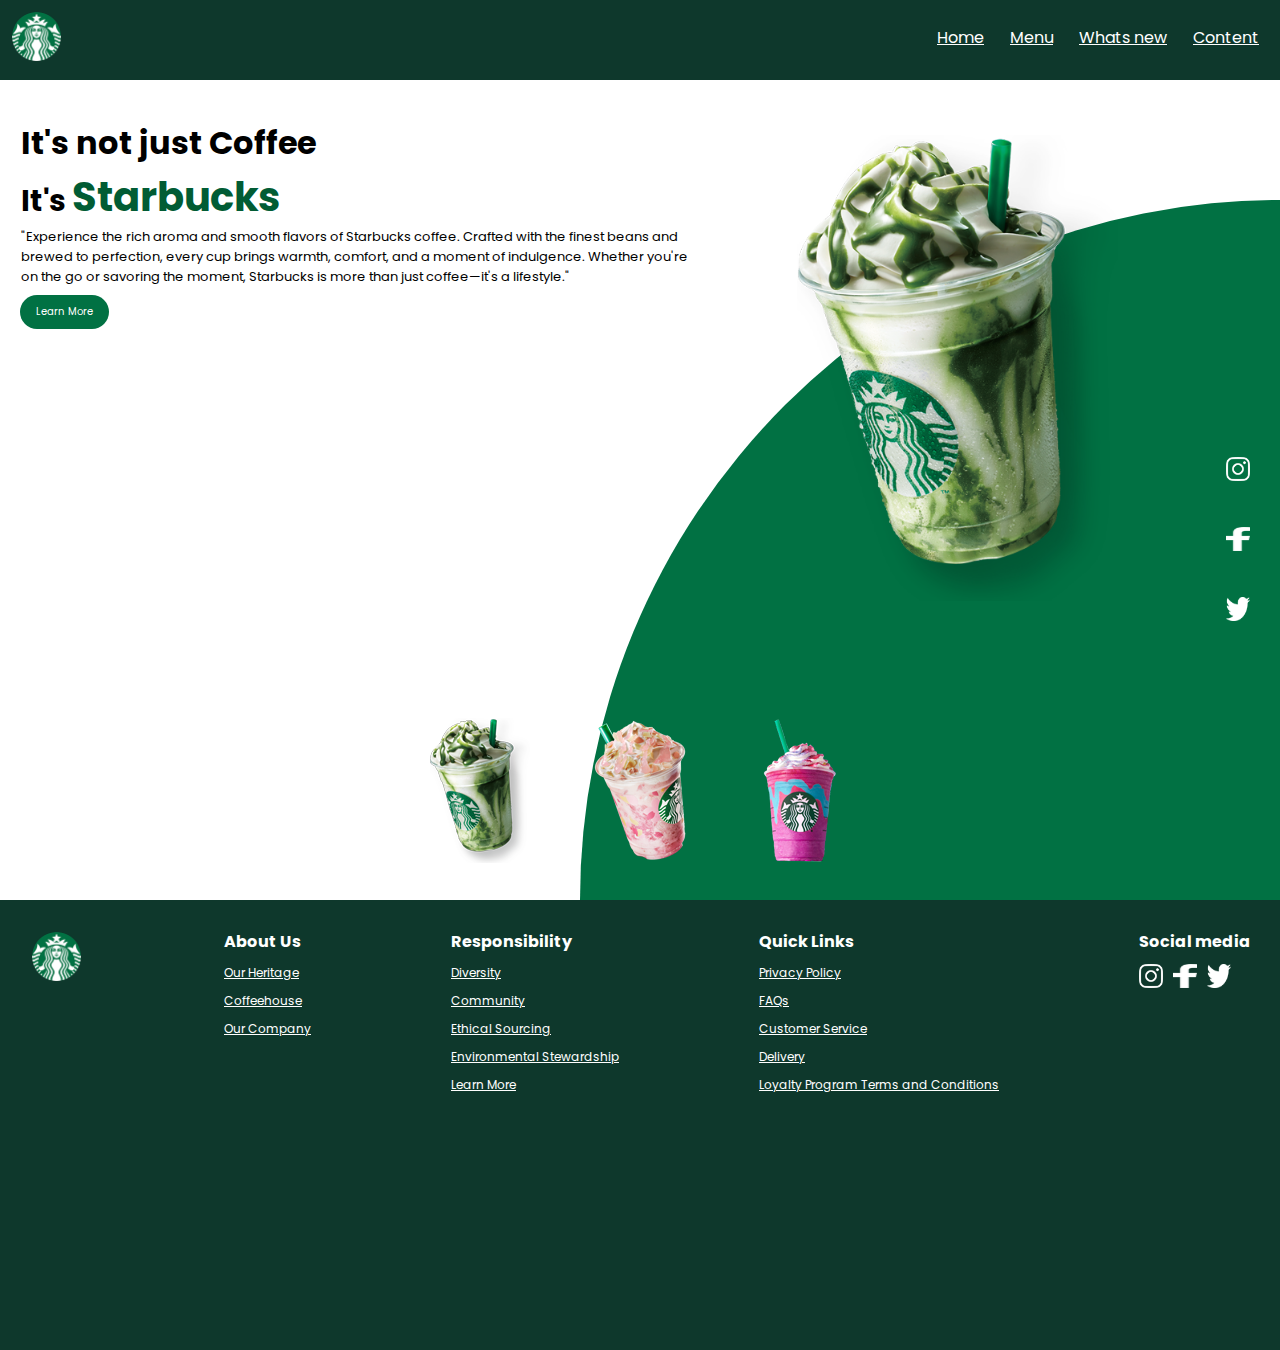
<file: index.html>
<!DOCTYPE html>
<html lang="en">
<head>
    <meta charset="UTF-8">
    <meta name="viewport" content="width=device-width, initial-scale=1.0">
    <title>Document</title>
    <link rel="stylesheet" href="style.css">
</head>
<body>
 <nav>
  <div class="logo"><img src="assest/logo.png" alt=""></div>
  <div class="points">
    <a href="index.html">Home</a>
    <a href="menu.html">Menu</a>
    <a href="news.html">Whats new</a>
    <a href="content.html">Content</a>
  </div>
 </nav>
 <div class="body">
    <div class="left">
         <div class="heading">
          <div ><h1>It's not just Coffee</h1></div>
          <div class="Second">It's <span >Starbucks</span></div> 
         </div>
         <div class="paragraph">"Experience the rich aroma and smooth flavors of Starbucks coffee. Crafted with the finest beans and brewed to perfection, every cup brings warmth, comfort, and a moment of indulgence. Whether you're on the go or savoring the moment, Starbucks is more than just coffee—it's a lifestyle."</div>
          <div class="learn"><button class="learn-btn">Learn More</button></div>
          <div id="modal" class="modal">
            <div class="modal-content">
                <span class="close-btn">&times;</span>
                <h2>More Than Just Coffee</h2>
                <p>At Starbucks, we serve more than coffee; we serve experiences. Every cup is brewed with passion and crafted for perfection. Whether you're here to work, relax, or connect, Starbucks is your home away from home.</p>
            </div>
        </div>
    </div>
    <div class="right">
      <div class="circle"></div>
      <img class="starbucks" src="assest/img1.png" alt="">
    </div>
    <div>
       <ul class="thumb">
          <li><img src="assest/thumb1.png" onclick="imgSlider('assest/img1.png');changeCircleColor('#017143')"></li>
          <li><img src="assest/thumb2.png" onclick="imgSlider('assest/img2.png');changeCircleColor('#83706a')"></li>
          <li><img src="assest/thumb3.png" onclick="imgSlider('assest/img3.png');changeCircleColor('#d752b1')"></li>
        </ul>
    </div>
   <div>
    <ul class="social">
      <li><button id="instagram"><img src="assest/instagram.png" alt=""></button></li>
      <li><button id="facebook"><img src="assest/facebook.png" alt=""></button></li>
      <li><button id="twitter"><img src="assest/twitter.png" alt=""></button></li>
    </ul>
   </div>
 
 </div>
 <footer>
   <div class="secondlogo">
    <img src="assest/logo.png" alt="">
   </div>
   <div class="point1">
    <span>About Us</span>
    <ul>
      <li><a href="#">Our Heritage</a></li>
      <li><a href="#">Coffeehouse</a></li>
      <li><a href="#">Our Company</a></li>
    </ul>
   </div>
   <div class="point1"> 
    <span> Responsibility</span>
    <ul>
    <li><a href="#">Diversity</a></li>
    <li><a href="#">Community</a></li>
    <li><a href="#">Ethical Sourcing</a></li>
    <li><a href="#">Environmental Stewardship</a></li>
    <li><a href="#">Learn More</a></li>
   </ul>
</div>
<div class="point1">
  <span>Quick Links</span> 
  <ul>
    <li><a href="#">Privacy Policy</a></li>
    <li><a href="#">FAQs</a></li>
    <li><a href="#">Customer Service</a></li>
    <li><a href="#">Delivery</a></li>
    <li><a href="#">Loyalty Program Terms and Conditions</a></li>
  </ul>
</div>
<div class="socialmedia">
  <span>Social media</span>
  <ul>
    <li><button id="instagram"><img src="assest/instagram.png" alt=""></button></li>
    <li><button id="facebook"><img src="assest/facebook.png" alt=""></button></li>
    <li><button id="twitter"><img src="assest/twitter.png" alt=""></button></li>
</ul></div>
 </footer>
 <script src="script.js"></script>
</body>
</html>
</file>
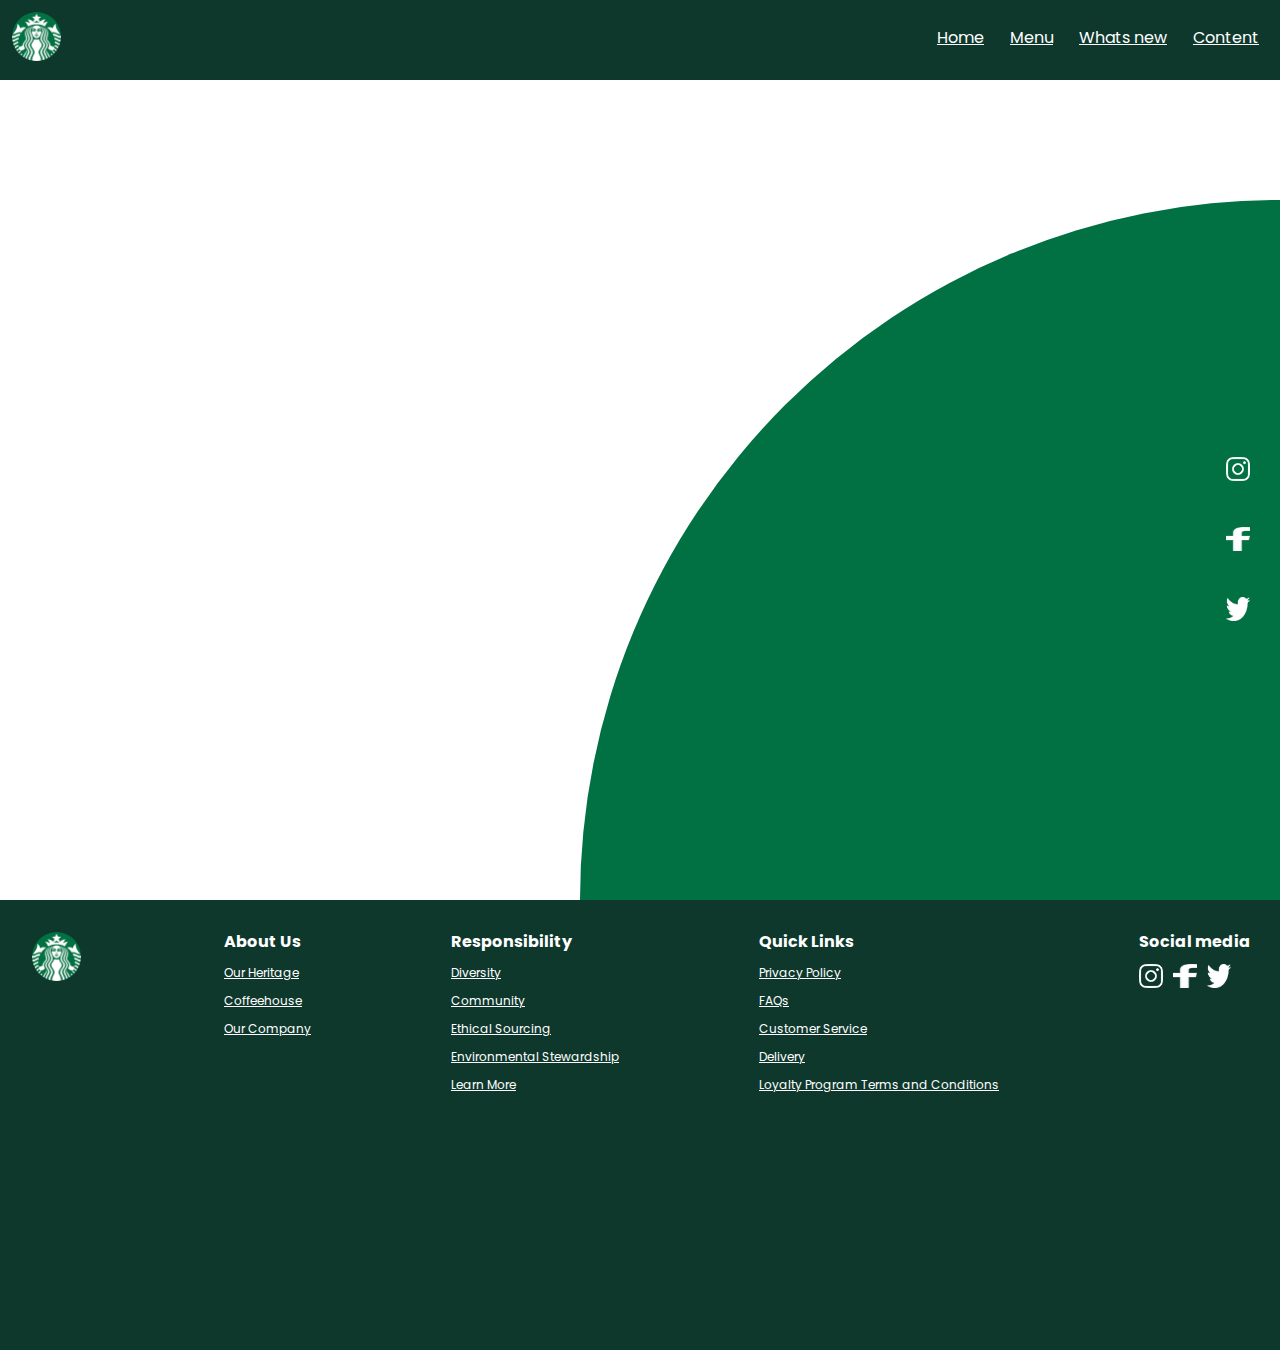
<file: content.html>
<!DOCTYPE html>
<html lang="en">
<head>
    <meta charset="UTF-8">
    <meta name="viewport" content="width=device-width, initial-scale=1.0">
    <title></title>
    <link rel="stylesheet" href="style.css">
</head>
<body>
    <nav>
        <div class="logo"><img src="assest/logo.png" alt=""></div>
        <div class="points">
          <a href="index.html">Home</a>
          <a href="menu.html">Menu</a>
          <a href="news.html">Whats new</a>
          <a href="Content.html">Content</a>
        </div>
       </nav>
       <div class="body">
        <div class="left">
     </div>
     <div class="right">
        <div class="circle">
        </div>
    </div>
    <div>
        <ul class="social">
          <li><button id="instagram"><img src="assest/instagram.png" alt=""></button></li>
          <li><button id="facebook"><img src="assest/facebook.png" alt=""></button></li>
          <li><button id="twitter"><img src="assest/twitter.png" alt=""></button></li>
        </ul>
       </div>
    </div>
       <footer>
        <div class="secondlogo">
         <img src="assest/logo.png" alt="">
        </div>
        <div class="point1">
         <span>About Us</span>
         <ul>
           <li><a href="#">Our Heritage</a></li>
           <li><a href="#">Coffeehouse</a></li>
           <li><a href="#">Our Company</a></li>
         </ul>
        </div>
        <div class="point1"> 
         <span> Responsibility</span>
         <ul>
         <li><a href="#">Diversity</a></li>
         <li><a href="#">Community</a></li>
         <li><a href="#">Ethical Sourcing</a></li>
         <li><a href="#">Environmental Stewardship</a></li>
         <li><a href="#">Learn More</a></li>
        </ul>
     </div>
     <div class="point1">
       <span>Quick Links</span> 
       <ul>
         <li><a href="#">Privacy Policy</a></li>
         <li><a href="#">FAQs</a></li>
         <li><a href="#">Customer Service</a></li>
         <li><a href="#">Delivery</a></li>
         <li><a href="#">Loyalty Program Terms and Conditions</a></li>
       </ul>
     </div>
     <div class="socialmedia">
       <span>Social media</span>
       <ul>
         <li><button id="instagram"><img src="assest/instagram.png" alt=""></button></li>
         <li><button id="facebook"><img src="assest/facebook.png" alt=""></button></li>
         <li><button id="twitter"><img src="assest/twitter.png" alt=""></button></li>
     </ul></div>
      </footer>
</body>
</html>
</file>
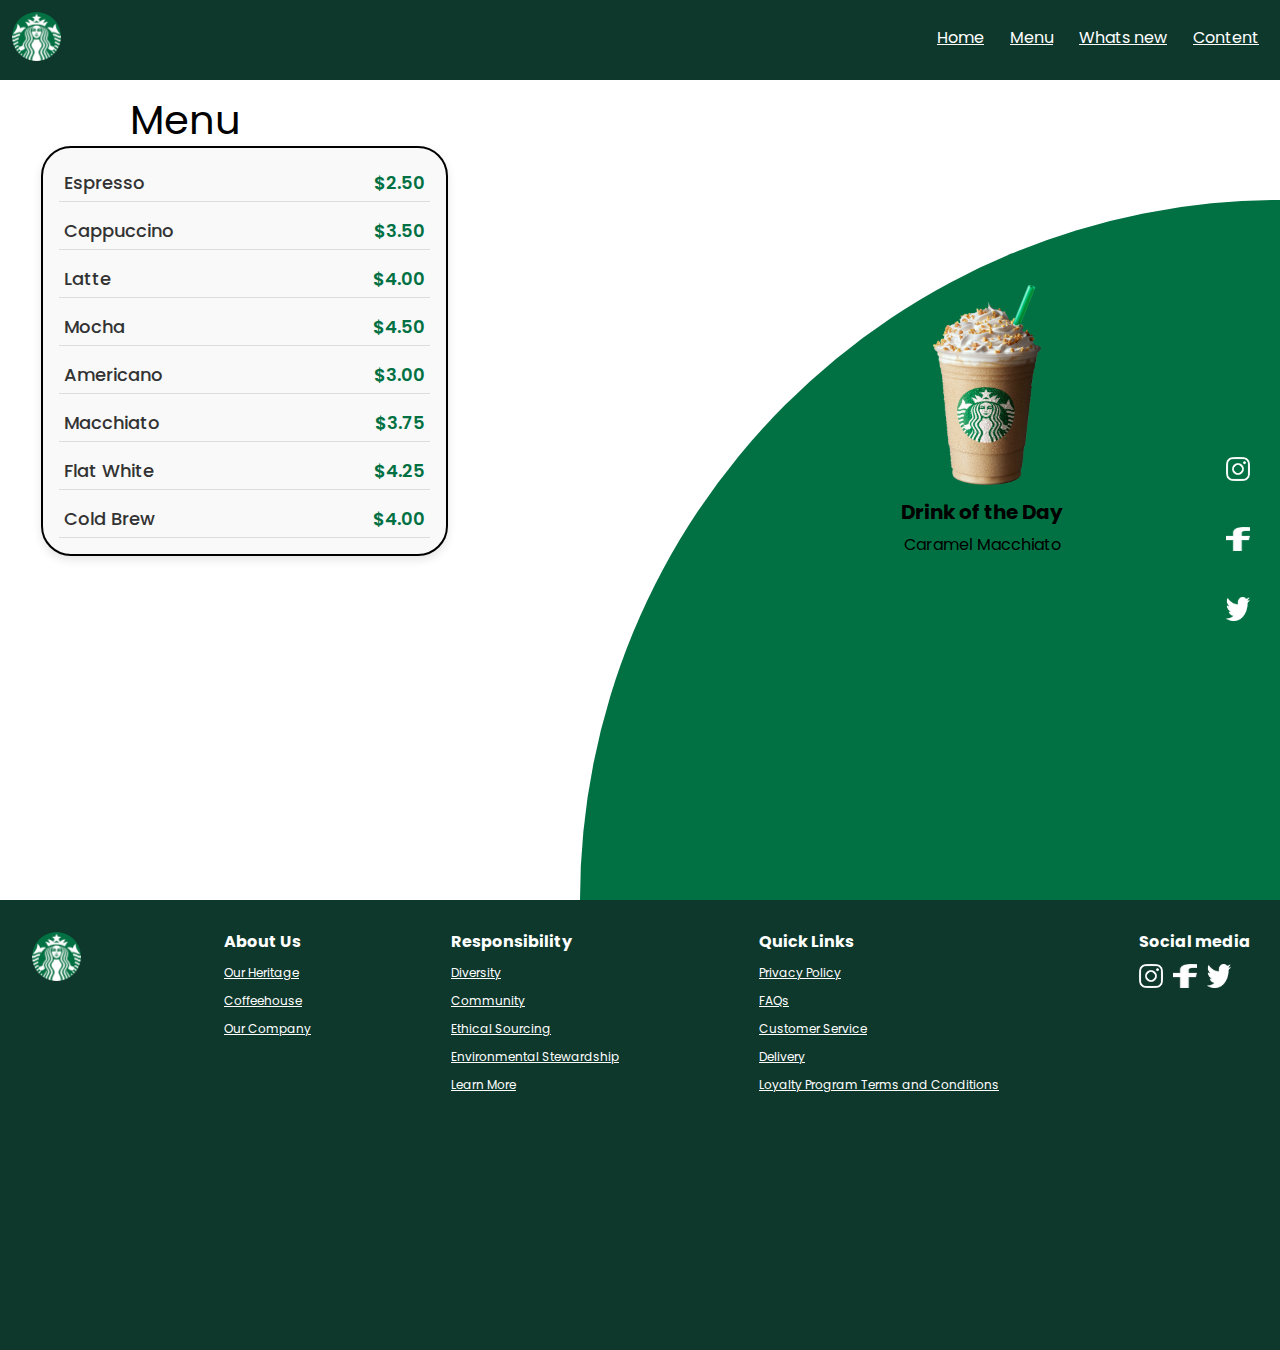
<file: menu.html>
<!DOCTYPE html>
<html lang="en">
<head>
    <meta charset="UTF-8">
    <meta name="viewport" content="width=device-width, initial-scale=1.0">
    <title>Document</title>
    <link rel="stylesheet" href="style.css">
</head>
<body>
 <nav>
  <div class="logo"><img src="assest/logo.png" alt=""></div>
  <div class="points">
    <a href="index.html">Home</a>
    <a href="menu.html">Menu</a>
    <a href="news.html">Whats new</a>
    <a href="Content.html">Content</a>
  </div>
 </nav>
 <div class="body">
    <div class="left">
        <div class="head">Menu</div>
        <div class="border">
            <div class="menu">
                <div class="menu-item">
                    <span class="item-name">Espresso</span>
                    <span class="item-price">$2.50</span>
                </div>
                <div class="menu-item">
                    <span class="item-name">Cappuccino</span>
                    <span class="item-price">$3.50</span>
                </div>
                <div class="menu-item">
                    <span class="item-name">Latte</span>
                    <span class="item-price">$4.00</span>
                </div>
                <div class="menu-item">
                    <span class="item-name">Mocha</span>
                    <span class="item-price">$4.50</span>
                </div>
                <div class="menu-item">
                    <span class="item-name">Americano</span>
                    <span class="item-price">$3.00</span>
                </div>
                <div class="menu-item">
                    <span class="item-name">Macchiato</span>
                    <span class="item-price">$3.75</span>
                </div>
                <div class="menu-item">
                    <span class="item-name">Flat White</span>
                    <span class="item-price">$4.25</span>
                </div>
                <div class="menu-item">
                    <span class="item-name">Cold Brew</span>
                    <span class="item-price">$4.00</span>
                </div>
        </div>
    </div>
    
 
 </div>
 <div class="right">
    <div class="circle">
        </div>
        <div class="featured-drink">
            <img src="assest/image.png" alt="Featured Drink">
            <h3>Drink of the Day</h3>
            <p>Caramel Macchiato</p>
    </div>
</div>
<div>
    <ul class="social">
      <li><button id="instagram"><img src="assest/instagram.png" alt=""></button></li>
      <li><button id="facebook"><img src="assest/facebook.png" alt=""></button></li>
      <li><button id="twitter"><img src="assest/twitter.png" alt=""></button></li>
    </ul>
   </div>
 </div>
 <footer>
    <div class="secondlogo">
     <img src="assest/logo.png" alt="">
    </div>
    <div class="point1">
     <span>About Us</span>
     <ul>
       <li><a href="#">Our Heritage</a></li>
       <li><a href="#">Coffeehouse</a></li>
       <li><a href="#">Our Company</a></li>
     </ul>
    </div>
    <div class="point1"> 
     <span> Responsibility</span>
     <ul>
     <li><a href="#">Diversity</a></li>
     <li><a href="#">Community</a></li>
     <li><a href="#">Ethical Sourcing</a></li>
     <li><a href="#">Environmental Stewardship</a></li>
     <li><a href="#">Learn More</a></li>
    </ul>
 </div>
 <div class="point1">
   <span>Quick Links</span> 
   <ul>
     <li><a href="#">Privacy Policy</a></li>
     <li><a href="#">FAQs</a></li>
     <li><a href="#">Customer Service</a></li>
     <li><a href="#">Delivery</a></li>
     <li><a href="#">Loyalty Program Terms and Conditions</a></li>
   </ul>
 </div>
 <div class="socialmedia">
   <span>Social media</span>
   <ul>
     <li><button id="instagram"><img src="assest/instagram.png" alt=""></button></li>
     <li><button id="facebook"><img src="assest/facebook.png" alt=""></button></li>
     <li><button id="twitter"><img src="assest/twitter.png" alt=""></button></li>
 </ul></div>
  </footer>
 <script src="script.js"></script>
</body>
</html>
</file>
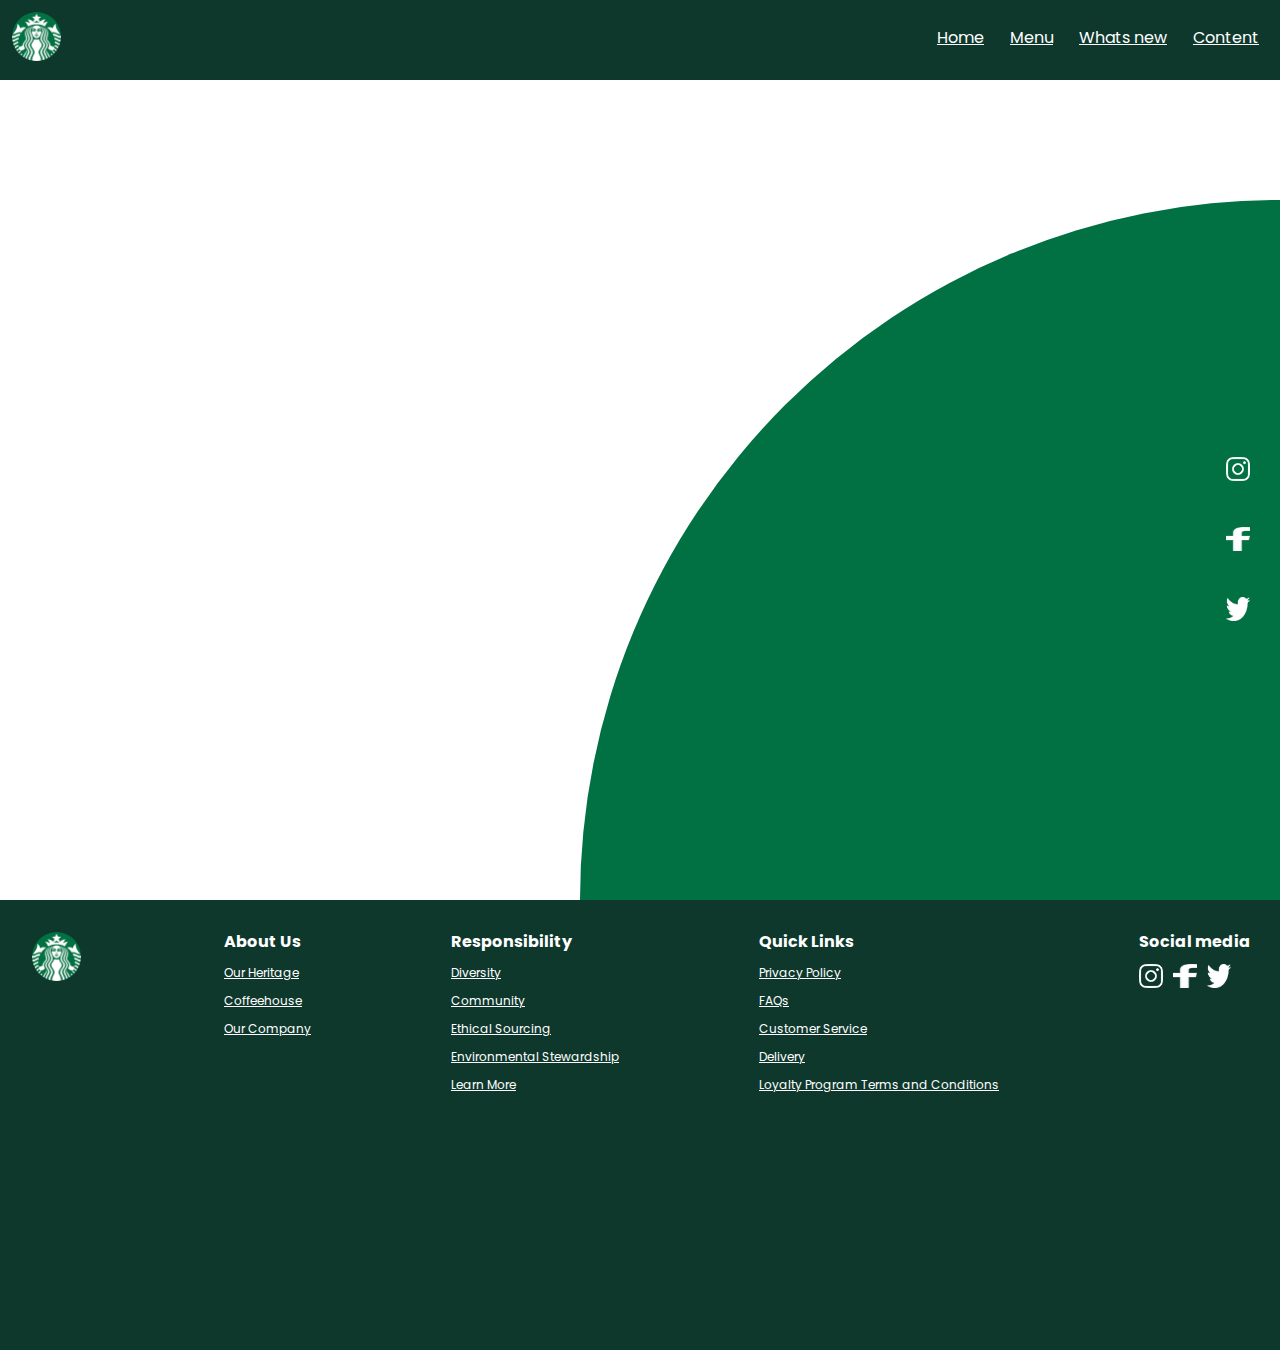
<file: news.html>
<!DOCTYPE html>
<html lang="en">
<head>
    <meta charset="UTF-8">
    <meta name="viewport" content="width=device-width, initial-scale=1.0">
    <title>Document</title>
    <link rel="stylesheet" href="style.css">
</head>
<body>
    <nav>
        <div class="logo"><img src="assest/logo.png" alt=""></div>
        <div class="points">
          <a href="index.html">Home</a>
          <a href="menu.html">Menu</a>
          <a href="news.html">Whats new</a>
          <a href="Content.html">Content</a>
        </div>
       </nav>
       <div class="body">
        <div class="left">
     </div>
     <div class="right">
        <div class="circle">
        </div>
    </div>
    <div>
        <ul class="social">
          <li><button id="instagram"><img src="assest/instagram.png" alt=""></button></li>
          <li><button id="facebook"><img src="assest/facebook.png" alt=""></button></li>
          <li><button id="twitter"><img src="assest/twitter.png" alt=""></button></li>
        </ul>
       </div>
    </div>
       <footer>
        <div class="secondlogo">
         <img src="assest/logo.png" alt="">
        </div>
        <div class="point1">
         <span>About Us</span>
         <ul>
           <li><a href="#">Our Heritage</a></li>
           <li><a href="#">Coffeehouse</a></li>
           <li><a href="#">Our Company</a></li>
         </ul>
        </div>
        <div class="point1"> 
         <span> Responsibility</span>
         <ul>
         <li><a href="#">Diversity</a></li>
         <li><a href="#">Community</a></li>
         <li><a href="#">Ethical Sourcing</a></li>
         <li><a href="#">Environmental Stewardship</a></li>
         <li><a href="#">Learn More</a></li>
        </ul>
     </div>
     <div class="point1">
       <span>Quick Links</span> 
       <ul>
         <li><a href="#">Privacy Policy</a></li>
         <li><a href="#">FAQs</a></li>
         <li><a href="#">Customer Service</a></li>
         <li><a href="#">Delivery</a></li>
         <li><a href="#">Loyalty Program Terms and Conditions</a></li>
       </ul>
     </div>
     <div class="socialmedia">
       <span>Social media</span>
       <ul>
         <li><button id="instagram"><img src="assest/instagram.png" alt=""></button></li>
         <li><button id="facebook"><img src="assest/facebook.png" alt=""></button></li>
         <li><button id="twitter"><img src="assest/twitter.png" alt=""></button></li>
     </ul></div>
      </footer>
</body>
</html>
</file>
<file: style.css>
@import url('https://fonts.googleapis.com/css2?family=Montserrat:wght@300;400;500;700&family=Nunito+Sans:ital,wght@0,400;0,700;0,800;1,300;1,700&family=Poppins:wght@400;500;600;700;800;900&display=swap');
* {
    margin: 0;
    padding: 0;
    font-family: 'Poppins', sans-serif;
    color: black;
}
nav{
    display: flex;
    justify-content: space-between;
    padding: 10px;
    background-color: #0e382c;
}

.points{
    margin-top: 15px;
}
.points a{
    padding: 11px;
    color: white;

}

.logo img{
    width: 49px;
    padding: 2px;
}
.left{
   width: 60%;
   height: 100vh;

   display: flex;
   flex-direction: column;
}

.heading{
    margin-left: -68px;
    margin-top: 39px;
}
.heading div{
    margin-left: 89px;
}
.paragraph{
    margin-left: 21px;
    margin-right: 49px;
    font-size:13px ;
}
.body{
    display: flex;
}
.right{
    width:40%;
    height: 10vh;
}
.circle {
    position: absolute;
    top: 0;
    left: 0;
    width: 100%;
    height: 100%;
    background: #017143;
    clip-path: circle(700px at right 900px); 
    transition: background 0.5s ease;
}
.right img{
width: 65%;
position: relative;
padding:55px;
}
.learn-btn {
    background-color: #017143;
color: white;
border: none;
padding: 9px 16px;
border-radius: 25px;
margin-left: 20px;
margin-top: 8px;
font-size: 10px;
cursor: pointer;
transition: background 0.3s ease;
}
  .learn-btn:hover {
    background-color: #015c34;
  }

.Second{
font-size: 30px;
font-weight: bold;
} 
.Second span{
    color:#015c34;
    font-size: 40px;
}
.thumb{
    position: absolute;
    left: 50%;
    bottom: 20px;
    transform: translateX(-50%);
    display: flex;
}
.thumb li{
    list-style: none;
    display: inline-block;
    margin: 0 20px;
    padding:10px ;
    cursor: pointer;
    transition: 0.5s;
}
.thumb li:hover{
    transform: translateY(-15px);
}
.thumb li img{
    max-width: 600px;
}

.social {
    position: relative;
    top: 50%;
    right: 20px;
    transform: translateY(-50%);
    display: flex;
    flex-direction: column;
    align-items: center;
    z-index: 10;
    margin-top: 12px;
}

.social li {
    list-style: none;
    margin: 10px 0;
}

.social li button {
    background: transparent;
    border: none;
    cursor: pointer;
    padding: 10px;
    border-radius: 50%;
    transition: background 0.3s ease, transform 0.3s ease;
}

.social li button:hover {
    background: rgba(255, 255, 255, 0.2);
    transform: scale(1.1);
}

.social li button img {
    width: 24px;
    height: 24px;
    filter: invert(1); 
    transition: filter 0.3s ease;
}

.social li button:hover img {
    filter: invert(0.8); 
}
.modal {
    display: none;
    position: fixed;
    z-index: 1000;
    left: 0;
    top: 0;
    width: 100%;
    height: 100%;
    background-color: rgba(0, 0, 0, 0.6);
    justify-content: center;
    align-items: center;
}
.modal-content {
    background: white;
    padding: 20px;
    border-radius: 10px;
    width: 50%;
    max-width: 400px;
    text-align: center;
    box-shadow: 0px 4px 6px rgba(0, 0, 0, 0.1);
    animation: fadeIn 0.3s ease-in-out;
}
.close-btn {
    float: right;
    font-size: 24px;
    font-weight: bold;
    cursor: pointer;
    color: #333;
    transition: 0.3s;
}

.close-btn:hover {
    color: #017143;
}
@keyframes fadeIn {
    from { opacity: 0; transform: scale(0.9); }
    to { opacity: 1; transform: scale(1); }
}
.border {
    border: 2px solid black;
    width: 50%;
    max-width: 500px;
    margin: -4px 0px 0px 41px;
    border-radius: 30px;
    padding: 16px;
    box-shadow: 0px 4px 10px rgba(0, 0, 0, 0.1);
    background: #f9f9f9;
    overflow: hidden;
}

.menu {
    display: flex;
    flex-direction: column;
    gap: 10px;
    max-height: 60vh;
    overflow-y: auto;
}

.menu-item {
    display: flex;
    justify-content: space-between;
    align-items: center;
    padding: 5px;
    border-bottom: 1px solid #ddd;
    transition: background 0.3s ease;
}

.menu-item:hover {
    background: #f1f1f1;
    border-radius: 10px;
}

.item-name {
    font-size: 18px;
    font-weight: 500;
    color: #333333;
}

.item-price {
    font-size: 18px;
    font-weight: 600;
    color: #017143;
}

.featured-drink {
    text-align: center;
    color: white;
    position: relative;
    margin: 150px 15px 0px 2px;
}

.featured-drink img {
    width: 200px;
    margin-bottom: -50px;
}

.featured-drink h3 {
    font-size: 20px;
    margin-bottom: 5px;
}

.featured-drink p {
    font-size: 16px;
}
.head{
    font-size: 40px;
    margin: 10px 0px 0px 130px;
}
footer {
    display: flex; 
    justify-content: space-between; 
    margin: -80px 0px 0px 0px;
    background-color: #0e382c;
    color: white; 
    height: 50vh;
}
footer ul li a{
    color: white;
    margin: 10px 0px 0px 0px;
}
.secondlogo img {
    width: 49px;
    padding: 32px;
    height: auto;

}

.point1 {
    padding: 29px;
    color: #fff;
}
.socialmedia{
    padding: 29px;
}
.point1 span, .socialmedia span {
    font-weight: bold; 
    display: block; 
    margin-bottom: 10px; 
    color: #fff;
}
.point1 ul li{
    margin: 10px 0px 0px 0px;
    font-size: 12px;
}

ul {
    list-style-type: none; 
    padding: 0; 
    margin: 0; 
    color: #fff;
}
.socialmedia ul {
    display: flex;
    gap: 10px; 
}
.socialmedia button {
    background: none; 
    border: none;
    padding: 0; 
    cursor: pointer;
}

.socialmedia button img {
    width: 24px; 
    height: 24px; 
    filter: invert(1); 
    transition: filter 0.3s ease;
}
.socialmedia button:hover {
    background: rgba(255, 255, 255, 0.2);
    transform: scale(1.1);
}
.socialmedia li button:hover img {
    filter: invert(0.8); 
}
</file>
